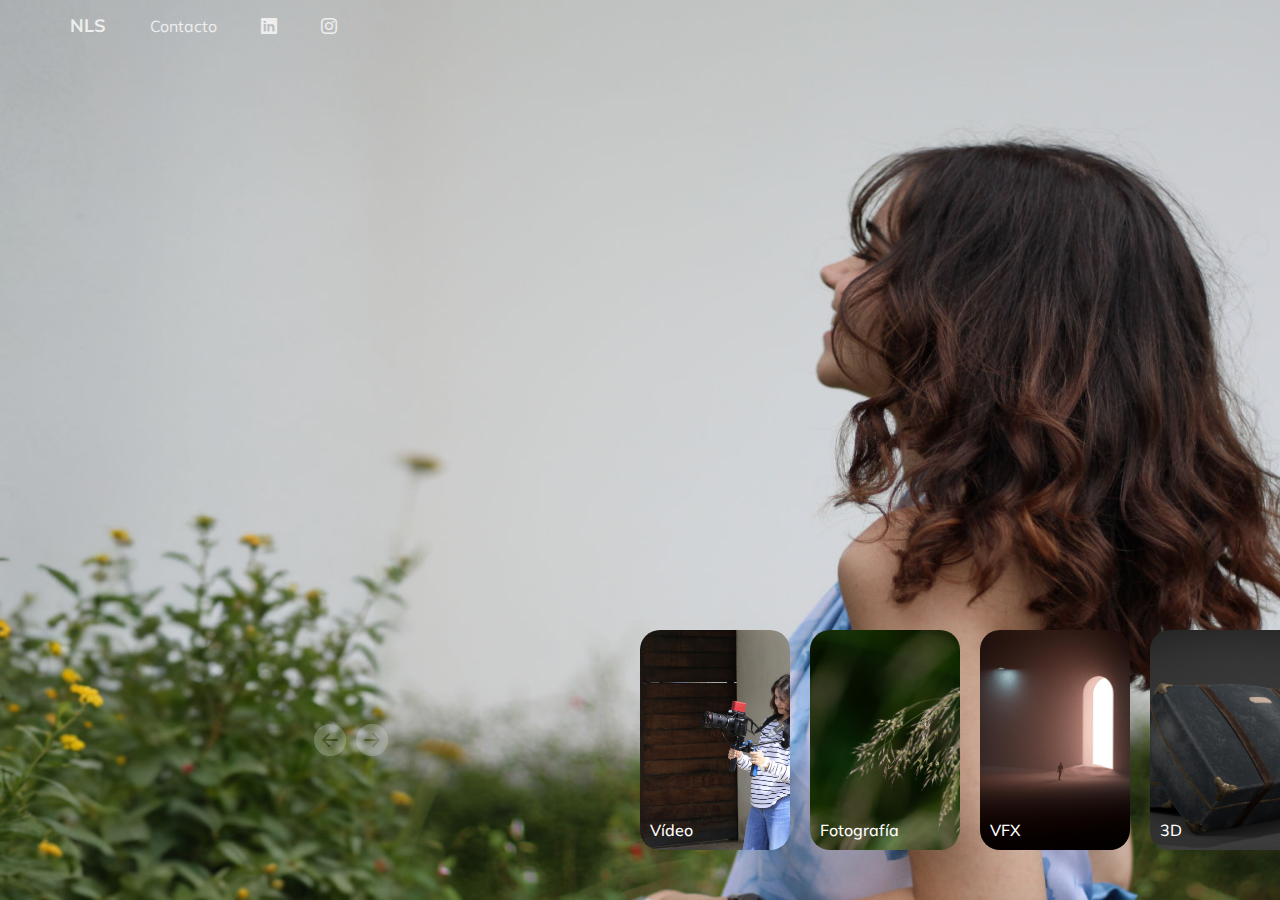
<file: index.html>
<!DOCTYPE html>
<html lang="es">
    <head>
        <meta charset="UTF-8" />
        <meta name="viewport" content="width=device-width, initial-scale=1.0" />
        <title>Noelia Lago</title>
        <link rel="icon" type="image/png" href="assets/icon.png" />
        <link
            href="https://cdn.jsdelivr.net/npm/bootstrap-icons/font/bootstrap-icons.css"
            rel="stylesheet"
        />
        <link rel="stylesheet" href="styles/dashboard.css" />
    </head>
    <body>
        <header>
            <nav>
                <a href="./index.html" class="nlstitle">NLS</a>
                <a href="templates/contactme.html">Contacto</a>
                <a
                    href="https://www.linkedin.com/in/noelia-lago-serrano-aaa882200?utm_source=share&utm_campaign=share_via&utm_content=profile&utm_medium=android_app"
                    target="_blank"
                    ><i class="bi bi-linkedin"></i
                ></a>
                <a
                    href="https://www.instagram.com/noelia__lago?igsh=eTd6ZnRhaWc5ampy"
                    target="_blank"
                    ><i class="bi bi-instagram"></i
                ></a>
            </nav>
        </header>

        <!-- carousel -->
        <div class="carousel">
            <!-- list item -->
            <div class="list">
                <div class="item">
                    <img src="assets/portada.jpg" />
                    <div class="content">
                        <div class="title">Sobre mí</div>
                        <div class="des">
                            <p>
                                Hola! Me llamo Noelia y soy artista digital,
                                apasionada por explorar los límites entre lo
                                real y lo imaginario. Si quieres saber más sobre
                                mí, te animo a que explores mi página web y a
                                que rellenes el formulario de contacto. Gracias
                                por leerme, espero que te gusten mis trabajos.
                            </p>
                        </div>
                        <div class="buttons">
                            <a href="./templates/contactme.html" class="buttons"
                                ><button>Contáctame</button></a
                            >
                        </div>
                    </div>
                </div>
                <div class="item">
                    <img src="assets/video.jpg" />
                    <div class="content">
                        <div class="title">Vídeo</div>
                        <div class="des">
                            <p>
                                Exploro el poder de la narrativa visual a través
                                del montaje y el etalonaje. Cada proyecto es una
                                oportunidad para jugar con el ritmo, el color y
                                la emoción, creando piezas que reflejan una
                                visión única
                            </p>
                        </div>
                        <div class="des">
                            <i
                                class="icon-home"
                                style="
                                    background-image: url('assets/programs/davinci.png');
                                "
                            ></i>
                            <i
                                class="icon-home"
                                style="
                                    background-image: url('assets/programs/premiere.png');
                                "
                            ></i>
                        </div>
                        <div class="buttons">
                            <a href="./templates/videogallery.html" class="buttons"
                                ><button>Ver más</button></a
                            >
                        </div>
                    </div>
                </div>
                <div class="item">
                    <img src="assets/slidePhoto.jpeg" />
                    <div class="content">
                        <div class="title">Fotografía</div>
                        <div class="des">
                            <p>
                                Retratos, paisajes y escenas cinematográficas:
                                cada imagen es una búsqueda por capturar
                                momentos, emociones y atmósferas que cuentan su
                                propia historia.
                            </p>
                        </div>
                        <div class="des">
                            <i
                                class="icon-home"
                                style="
                                    background-image: url('assets/programs/photoshop.png');
                                "
                            ></i>
                            <i
                                class="icon-home"
                                style="
                                    background-image: url('assets/programs/lightroom.png');
                                "
                            ></i>
                        </div>
                        <div class="buttons">
                            <a
                                href="./templates/photogallery.html"
                                class="buttons"
                                ><button>Ver más</button></a
                            >
                        </div>
                    </div>
                </div>
                <div class="item">
                    <img src="assets/vfx.jpeg" />
                    <div class="content">
                        <div class="title">VFX</div>
                        <div class="des">
                            <p>
                                Combino composición digital, integración de
                                cromas y modelos 3D creados por mí para
                                construir efectos visuales impactantes. También
                                utilizo motores de videojuegos para renderizar
                                en tiempo real, llevando los límites del VFX a
                                nuevas posibilidades. <b>Esta sección aún se está
                                renderizando</b>
                            </p>
                        </div>
                        <div class="des">
                            <i
                                class="icon-home"
                                style="
                                    background-image: url('assets/programs/nuke.png');
                                "
                            ></i>
                            <i
                                class="icon-home"
                                style="
                                    background-image: url('assets/programs/houdini.png');
                                "
                            ></i>
                            <i
                                class="icon-home"
                                style="
                                    background-image: url('assets/programs/unreal.png');
                                "
                            ></i>
                        </div>
                        <div class="buttons">
                            <button>Vuelve más tarde!</button>
                        </div>
                    </div>
                </div>
                <div class="item">
                    <img src="assets/3dgallery/maleta1.jpg" />
                    <div class="content">
                        <div class="title">3D</div>
                        <div class="des">
                            <p>
                                Diseño y texturizo objetos y entornos
                                hiperrealistas, pensando siempre en su
                                integración perfecta para VFX, películas de
                                animación o videojuegos. Cada detalle está
                                creado para dar vida a mundos que parecen tan
                                reales como imaginados.
                            </p>
                        </div>
                        <div class="des">
                            <i
                                class="icon-home"
                                style="
                                    background-image: url('assets/programs/maya.png');
                                "
                            ></i>
                            <i
                                class="icon-home"
                                style="
                                    background-image: url('assets/programs/blender.png');
                                "
                            ></i>
                            <i
                                class="icon-home"
                                style="
                                    background-image: url('assets/programs/cinema4d.png');
                                "
                            ></i>
                            <i
                                class="icon-home"
                                style="
                                    background-image: url('assets/programs/zbrush.png');
                                "
                            ></i>
                            <i
                                class="icon-home"
                                style="
                                    background-image: url('assets/programs/painter.png');
                                "
                            ></i>
                            <i
                                class="icon-home"
                                style="
                                    background-image: url('assets/programs/designer.png');
                                "
                            ></i>
                            <i
                                class="icon-home"
                                style="
                                    background-image: url('assets/programs/mari.png');
                                "
                            ></i>
                        </div>
                        <div class="buttons">
                            <a href="./templates/3dgallery.html" class="buttons"
                                ><button>Ver más</button></a
                            >
                        </div>
                    </div>
                </div>
            </div>
            <!-- list thumnail -->
            <div class="thumbnail">
                <div class="item">
                    <img src="assets/portada.jpg" />
                    <div class="content">
                        <div class="title">Sobre mí</div>
                    </div>
                </div>
                <div class="item">
                    <img src="assets/video.jpg" />
                    <div class="content">
                        <div class="title">Vídeo</div>
                    </div>
                </div>
                <div class="item">
                    <img src="assets/slidePhoto.jpeg" />
                    <div class="content">
                        <div class="title">Fotografía</div>
                    </div>
                </div>
                <div class="item">
                    <img src="assets/vfx.jpeg" />
                    <div class="content">
                        <div class="title">VFX</div>
                    </div>
                </div>
                <div class="item">
                    <img src="assets/3dgallery/maleta1.jpg" />
                    <div class="content">
                        <div class="title">3D</div>
                    </div>
                </div>
            </div>
            <!-- next prev -->

            <div class="arrows">
                <i class="bi bi-arrow-left-circle-fill" id="prev"></i>
                <i class="bi bi-arrow-right-circle-fill" id="next"></i>
            </div>
            <!-- time running -->
            <div class="time"></div>
        </div>

        <script src="js/dashboard.js"></script>
    </body>
</html>
</file>
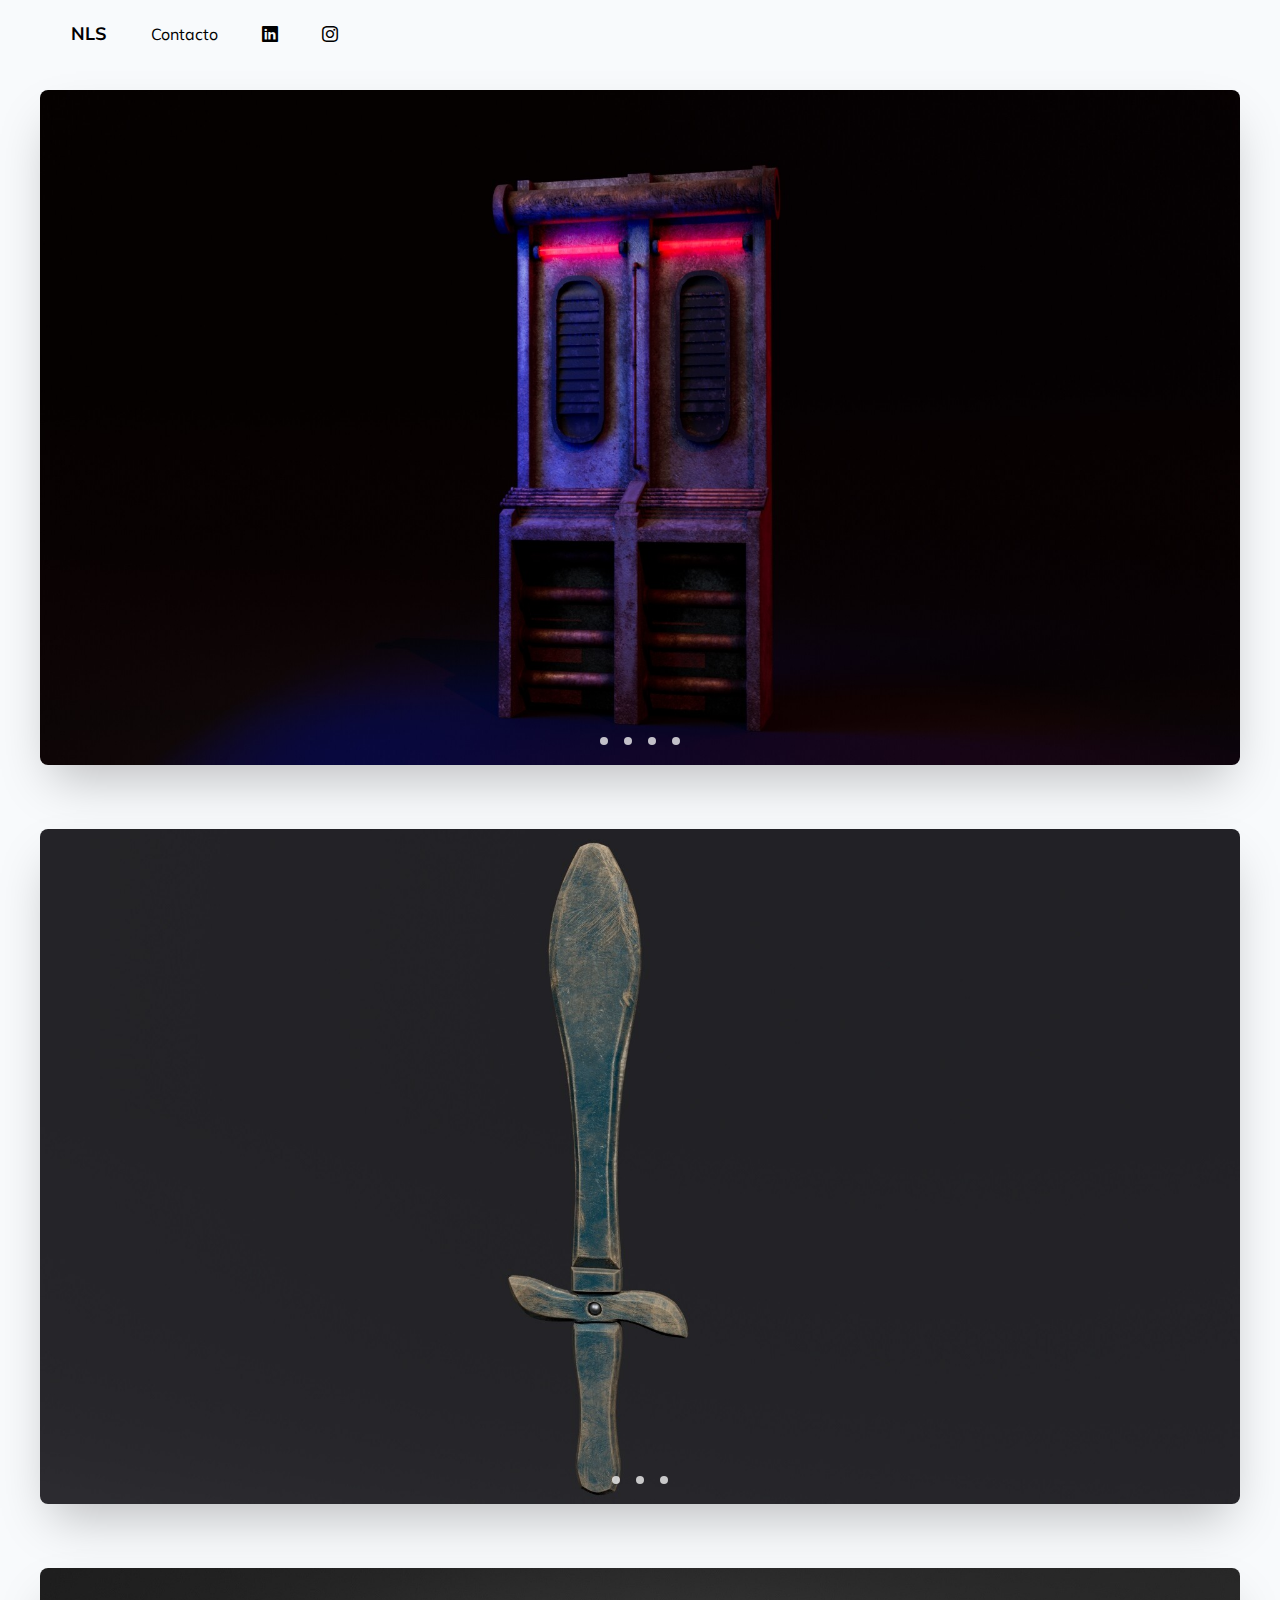
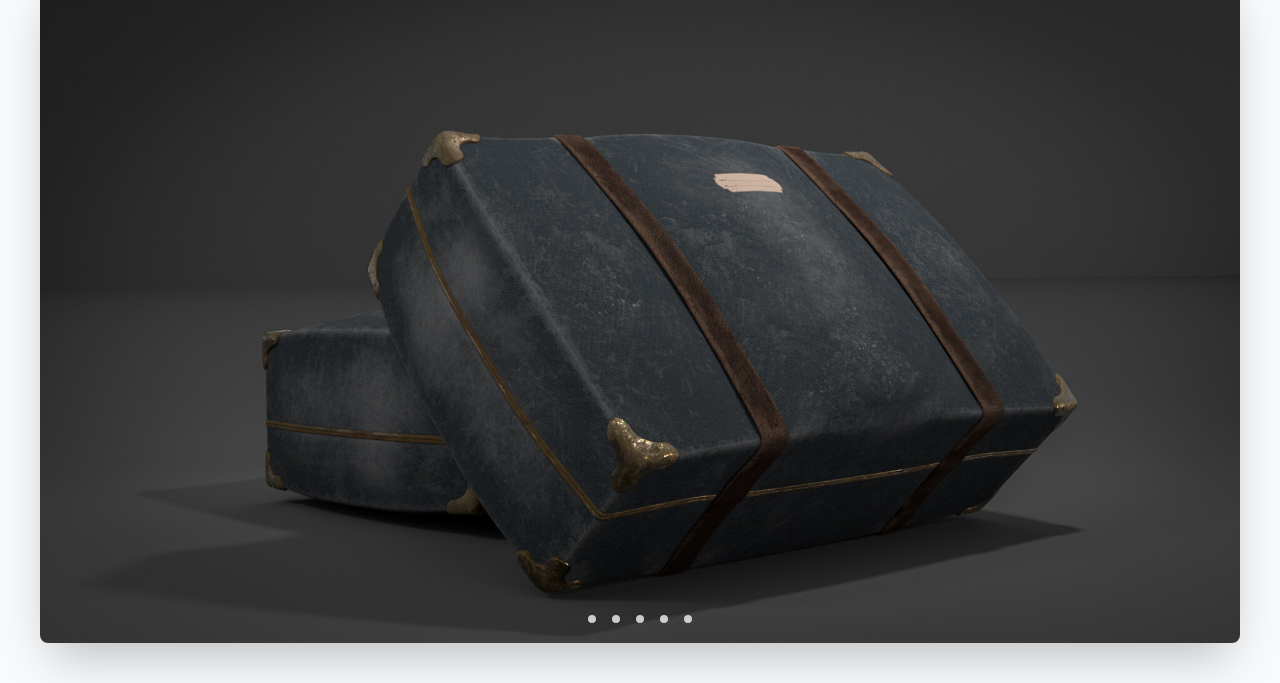
<file: templates/3dgallery.html>
<!DOCTYPE html>
<html lang="en">
<head>
    <meta charset="UTF-8">
    <meta http-equiv="X-UA-Compatible" content="IE=edge">
    <meta name="viewport" content="width=device-width, initial-scale=1.0">
    <title>3d</title>
    <link rel="icon" type="image/png" href="../assets/icon.png" />
    <link
      href="https://cdn.jsdelivr.net/npm/bootstrap-icons/font/bootstrap-icons.css"
      rel="stylesheet"
    />
    <link rel="stylesheet" href="../styles/3dgallery.css">
</head>
<body>
    <header>
        <nav>
          <a href="../index.html" class="nlstitle">NLS</a>
          <a href="../templates/contactme.html">Contacto</a>
          <a
            href="https://www.linkedin.com/in/noelia-lago-serrano-aaa882200?utm_source=share&utm_campaign=share_via&utm_content=profile&utm_medium=android_app"
            target="_blank"
            ><i class="bi bi-linkedin"></i
          ></a>
          <a
            href="https://www.instagram.com/noelia__lago?igsh=eTd6ZnRhaWc5ampy"
            target="_blank"
            ><i class="bi bi-instagram"></i
          ></a>
        </nav>
    </header>
    
    <section class="container">
        <div class="slider-wrapper">
            <div class="slider">
                <img id="slide-1" src="../assets/3dgallery/pared1.jpg"/>
                <img id="slide-2" src="../assets/3dgallery/pared2.jpg"/>
                <img id="slide-3" src="../assets/3dgallery/pared3.jpg"/>
                <img id="slide-4" src="../assets/3dgallery/pared4.jpg"/>
            </div>
            <div class="slider-nav">
                <a href="#slide-1"></a>
                <a href="#slide-2"></a>
                <a href="#slide-3"></a>
                <a href="#slide-4"></a>
            </div>
        </div>
    </section>

    <section class="container">
        <div class="slider-wrapper">
            <div class="slider">
                <img id="slide-5" src="../assets/3dgallery/espada1.jpg"/>
                <img id="slide-6" src="../assets/3dgallery/espada2.jpg"/>
                <img id="slide-7" src="../assets/3dgallery/espada3.jpg"/>
            </div>
            <div class="slider-nav">
                <a href="#slide-5"></a>
                <a href="#slide-6"></a>
                <a href="#slide-7"></a>
            </div>
        </div>
    </section>

    <section class="container">
        <div class="slider-wrapper">
            <div class="slider">
                <img id="slide-8" src="../assets/3dgallery/maleta1.jpg"/>
                <img id="slide-9" src="../assets/3dgallery/maleta2.jpg"/>
                <img id="slide-10" src="../assets/3dgallery/maleta3.jpg"/>
                <img id="slide-11" src="../assets/3dgallery/maleta4.jpg"/>
                <img id="slide-12" src="../assets/3dgallery/maleta5.jpg"/>
            </div>
            <div class="slider-nav">
                <a href="#slide-8"></a>
                <a href="#slide-9"></a>
                <a href="#slide-10"></a>
                <a href="#slide-11"></a>
                <a href="#slide-12"></a>
            </div>
        </div>
    </section>
</body>
</html>
</file>
<file: styles/dashboard.css>
@import url("https://fonts.googleapis.com/css2?family=Mulish:ital,wght@0,200..1000;1,200..1000&display=swap");

* {
  font-family: "Mulish", sans-serif;
}

body {
  margin: 0;
  background-color: #000;
  color: #eee;
}

a {
  text-decoration: none;
}

header {
  width: 1140px;
  max-width: 90%;
  margin: auto;
  height: 50px;
  display: flex;
  align-items: center;
  position: relative;
  z-index: 100;
}

header a {
  color: #eee;
  margin-right: 40px;
}

/* carousel */
.carousel {
  height: 100vh;
  margin-top: -50px;
  width: 100vw;
  overflow: hidden;
  position: relative;
}

.carousel .list .item {
  width: 100%;
  height: 100%;
  position: absolute;
  inset: 0 0 0 0;
}

.carousel .list .item img {
  width: 100%;
  height: 100%;
  object-fit: cover;
}

.carousel .list .item .content {
  position: absolute;
  top: 20%;
  width: 1140px;
  max-width: 80%;
  left: 50%;
  transform: translateX(-50%);
  padding-right: 30%;
  box-sizing: border-box;
  color: #fff;
  text-shadow: 0 5px 10px #0004;
}

.carousel .list .item .author {
  font-weight: bold;
  letter-spacing: 10px;
}

.carousel .list .item .title,
.carousel .list .item .topic {
  font-size: 5em;
  font-weight: bold;
  line-height: 1.3em;
}

.carousel .list .item .topic {
  color: #f1683a;
}

.carousel .list .item .buttons {
  display: grid;
  grid-template-columns: repeat(2, 130px);
  grid-template-rows: 40px;
  gap: 5px;
  margin-top: 20px;
}

.carousel .list .item .buttons button {
  border: none;
  background-color: #eee;
  letter-spacing: 3px;
  font-weight: 500;
}

.carousel .list .item .buttons button:nth-child(2) {
  background-color: transparent;
  border: 1px solid #fff;
  color: #eee;
}

/* thumbail */
.thumbnail {
  position: absolute;
  bottom: 50px;
  left: 50%;
  width: max-content;
  z-index: 100;
  display: flex;
  gap: 20px;
}

.thumbnail .item {
  width: 150px;
  height: 220px;
  flex-shrink: 0;
  position: relative;
}

.thumbnail .item img {
  width: 100%;
  height: 100%;
  object-fit: cover;
  border-radius: 20px;
}

.thumbnail .item .content {
  color: #fff;
  position: absolute;
  bottom: 10px;
  left: 10px;
  right: 10px;
}

.thumbnail .item .content .title {
  font-weight: 500;
}

.thumbnail .item .content .description {
  font-weight: 300;
}

/* arrows */
.arrows {
  position: absolute;
  top: 80%;
  right: 52%;
  z-index: 100;
  width: 300px;
  max-width: 30%;
  display: flex;
  gap: 10px;
  align-items: center;
}

.icon-home {
  display: inline-block;
  width: 32px;
  height: 32px;
  background-size: contain;
  background-repeat: no-repeat;
  margin-left: 0.5em;
}

.arrows i {
  transition: 0.5s;
  font-size: xx-large;
  color: #eee4;
}

.arrows i:hover {
  color: #fff;
}

.nlstitle {
  font-size: large;
  font-weight: bold;
}

/* animation */
.carousel .list .item:nth-child(1) {
  z-index: 1;
}

/* animation text in first item */

.carousel .list .item:nth-child(1) .content .author,
.carousel .list .item:nth-child(1) .content .title,
.carousel .list .item:nth-child(1) .content .topic,
.carousel .list .item:nth-child(1) .content .des,
.carousel .list .item:nth-child(1) .content .buttons {
  transform: translateY(50px);
  filter: blur(20px);
  opacity: 0;
  animation: showContent 0.5s 1s linear 1 forwards;
}
@keyframes showContent {
  to {
    transform: translateY(0px);
    filter: blur(0px);
    opacity: 1;
  }
}
.carousel .list .item:nth-child(1) .content .title {
  animation-delay: 1.2s !important;
}
.carousel .list .item:nth-child(1) .content .topic {
  animation-delay: 1.4s !important;
}
.carousel .list .item:nth-child(1) .content .des {
  animation-delay: 1.6s !important;
}
.carousel .list .item:nth-child(1) .content .buttons {
  animation-delay: 1.8s !important;
}
/* create animation when next click */
.carousel.next .list .item:nth-child(1) img {
  width: 150px;
  height: 220px;
  position: absolute;
  bottom: 50px;
  left: 50%;
  border-radius: 30px;
  animation: showImage 0.5s linear 1 forwards;
}
@keyframes showImage {
  to {
    bottom: 0;
    left: 0;
    width: 100%;
    height: 100%;
    border-radius: 0;
  }
}

.carousel.next .thumbnail .item:nth-last-child(1) {
  overflow: hidden;
  animation: showThumbnail 0.5s linear 1 forwards;
}
.carousel.prev .list .item img {
  z-index: 100;
}
@keyframes showThumbnail {
  from {
    width: 0;
    opacity: 0;
  }
}
.carousel.next .thumbnail {
  animation: effectNext 0.5s linear 1 forwards;
}

@keyframes effectNext {
  from {
    transform: translateX(150px);
  }
}

/* running time */

.carousel .time {
  position: absolute;
  z-index: 1000;
  width: 0%;
  height: 3px;
  background-color: #f1683a;
  left: 0;
  top: 0;
}

.carousel.next .time,
.carousel.prev .time {
  animation: runningTime 3s linear 1 forwards;
}
@keyframes runningTime {
  from {
    width: 100%;
  }
  to {
    width: 0;
  }
}

/* prev click */

.carousel.prev .list .item:nth-child(2) {
  z-index: 2;
}

.carousel.prev .list .item:nth-child(2) img {
  animation: outFrame 0.5s linear 1 forwards;
  position: absolute;
  bottom: 0;
  left: 0;
}
@keyframes outFrame {
  to {
    width: 150px;
    height: 220px;
    bottom: 50px;
    left: 50%;
    border-radius: 20px;
  }
}

.carousel.prev .thumbnail .item:nth-child(1) {
  overflow: hidden;
  opacity: 0;
  animation: showThumbnail 0.5s linear 1 forwards;
}
.carousel.next .arrows button,
.carousel.prev .arrows button {
  pointer-events: none;
}
.carousel.prev .list .item:nth-child(2) .content .author,
.carousel.prev .list .item:nth-child(2) .content .title,
.carousel.prev .list .item:nth-child(2) .content .topic,
.carousel.prev .list .item:nth-child(2) .content .des,
.carousel.prev .list .item:nth-child(2) .content .buttons {
  animation: contentOut 1.5s linear 1 forwards !important;
}

@keyframes contentOut {
  to {
    transform: translateY(-150px);
    filter: blur(20px);
    opacity: 0;
  }
}
@media screen and (max-width: 678px) {
  .carousel .list .item .content {
    padding-right: 0;
  }
  .carousel .list .item .content .title {
    font-size: 30px;
  }
}
</file>
<file: styles/3dgallery.css>
@import url("https://fonts.googleapis.com/css2?family=Mulish:ital,wght@0,200..1000;1,200..1000&display=swap");

* {
    font-family: "Mulish", sans-serif;
}

body {
	background-color: #f8fafc;
}

header {
    width: 1140px;
    max-width: 90%;
    margin: auto;
    height: 50px;
    display: flex;
    align-items: center;
    position: relative;
    z-index: 100;
}

header a {
    color: black;
    margin-right: 40px;
    text-decoration: none;
}
  
.nlstitle {
    font-size: large;
    font-weight: bold;
}

.container {
	padding: 2rem;
}

.slider-wrapper {
	position: relative;
	max-width: 80rem;
	margin: 0 auto;
}

.slider {
	display: flex;
	overflow-x: auto;
	scroll-snap-type: x mandatory;
	scroll-behavior: smooth;
	box-shadow: 0 1.5rem 3rem -0.75rem hsla(0, 0%, 0%, 0.25);
	border-radius: 0.5rem;
	-ms-overflow-style: none; /* Hide scrollbar IE and Edge */
	scrollbar-width: none; /* Hide scrollbar Firefox */
}

/* Hide scrollbar for Chrome, Safari and Opera */
.slider::-webkit-scrollbar {
	display: none;
}

.slider img {
	flex: 1 0 100%;
	scroll-snap-align: start;
	object-fit: contain;
	max-width: 100%;
    height: auto;
}

.slider-nav {
	display: flex;
	column-gap: 1rem;
	position: absolute;
	bottom: 1.25rem;
	left: 50%;
	transform: translateX(-50%);
	z-index: 1;
}

.slider-nav a {
	width: 0.5rem;
	height: 0.5rem;
	border-radius: 50%;
	background-color: #fff;
	opacity: 0.75;
	transition: opacity ease 250ms;
}

.slider-nav a:hover {
	opacity: 1;
}
</file>
